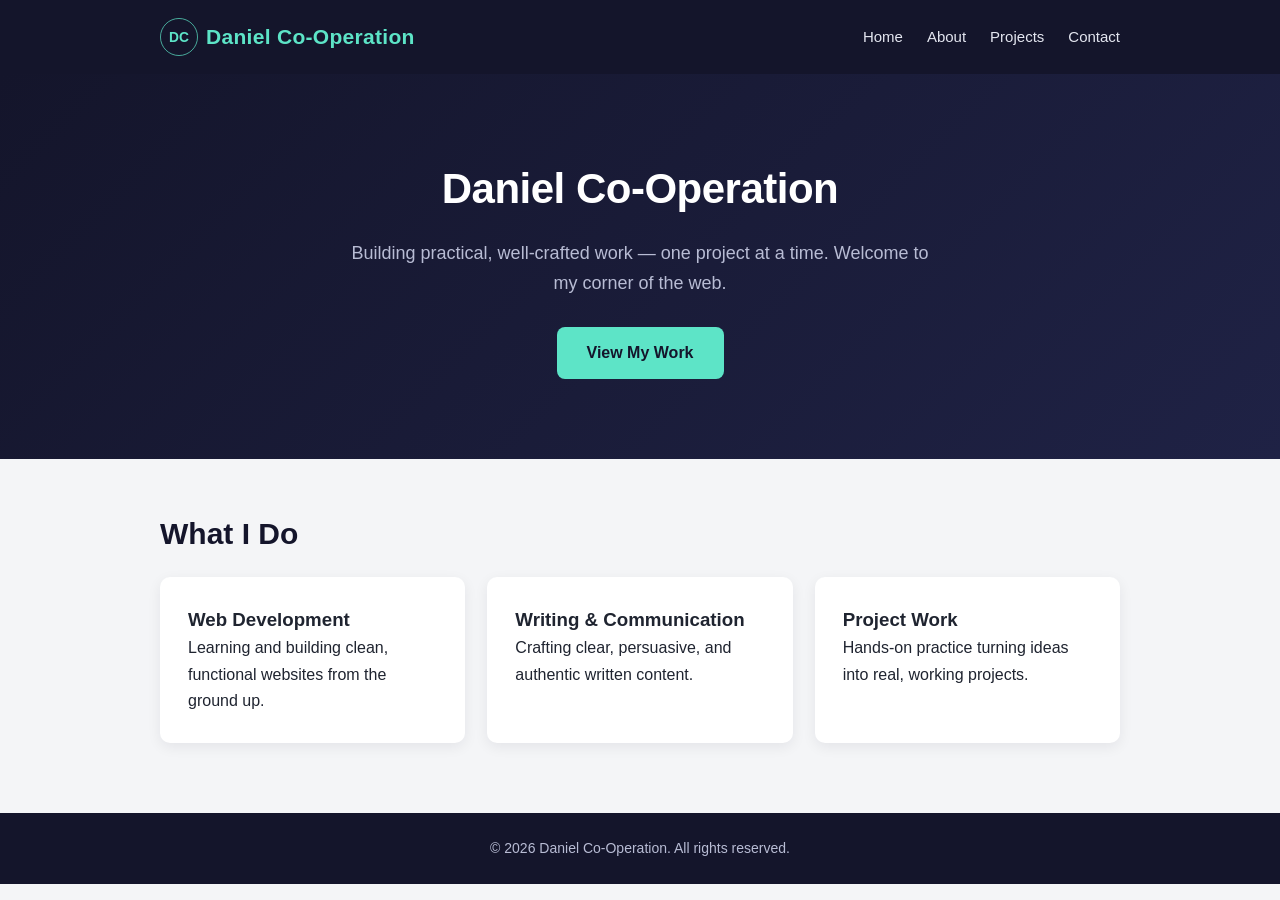
<file: index.html>
<!DOCTYPE html>
<html lang="en">
<head>
  <meta charset="UTF-8">
  <meta name="viewport" content="width=device-width, initial-scale=1.0">
  <title>Daniel Co-Operation</title>
  <link rel="stylesheet" href="style.css">
</head>
<body>

  <header>
    <nav>
      <div class="logo"><img src="logo.svg" alt="Daniel Co-Operation Logo" style="height:38px; margin-right:8px;"> Daniel Co-Operation</div>
      <ul>
        <li><a href="index.html">Home</a></li>
        <li><a href="about.html">About</a></li>
        <li><a href="projects.html">Projects</a></li>
        <li><a href="contact.html">Contact</a></li>
      </ul>
    </nav>
  </header>

  <section class="hero">
    <h1>Daniel Co-Operation</h1>
    <p>Building practical, well-crafted work — one project at a time. Welcome to my corner of the web.</p>
    <a href="projects.html" class="btn">View My Work</a>
  </section>

  <div class="container">
    <h2>What I Do</h2>
    <div class="grid">
      <div class="card">
        <h3>Web Development</h3>
        <p>Learning and building clean, functional websites from the ground up.</p>
      </div>
      <div class="card">
        <h3>Writing & Communication</h3>
        <p>Crafting clear, persuasive, and authentic written content.</p>
      </div>
      <div class="card">
        <h3>Project Work</h3>
        <p>Hands-on practice turning ideas into real, working projects.</p>
      </div>
    </div>
  </div>

  <footer>
    &copy; 2026 Daniel Co-Operation. All rights reserved.
  </footer>

</body>
</html>
</file>
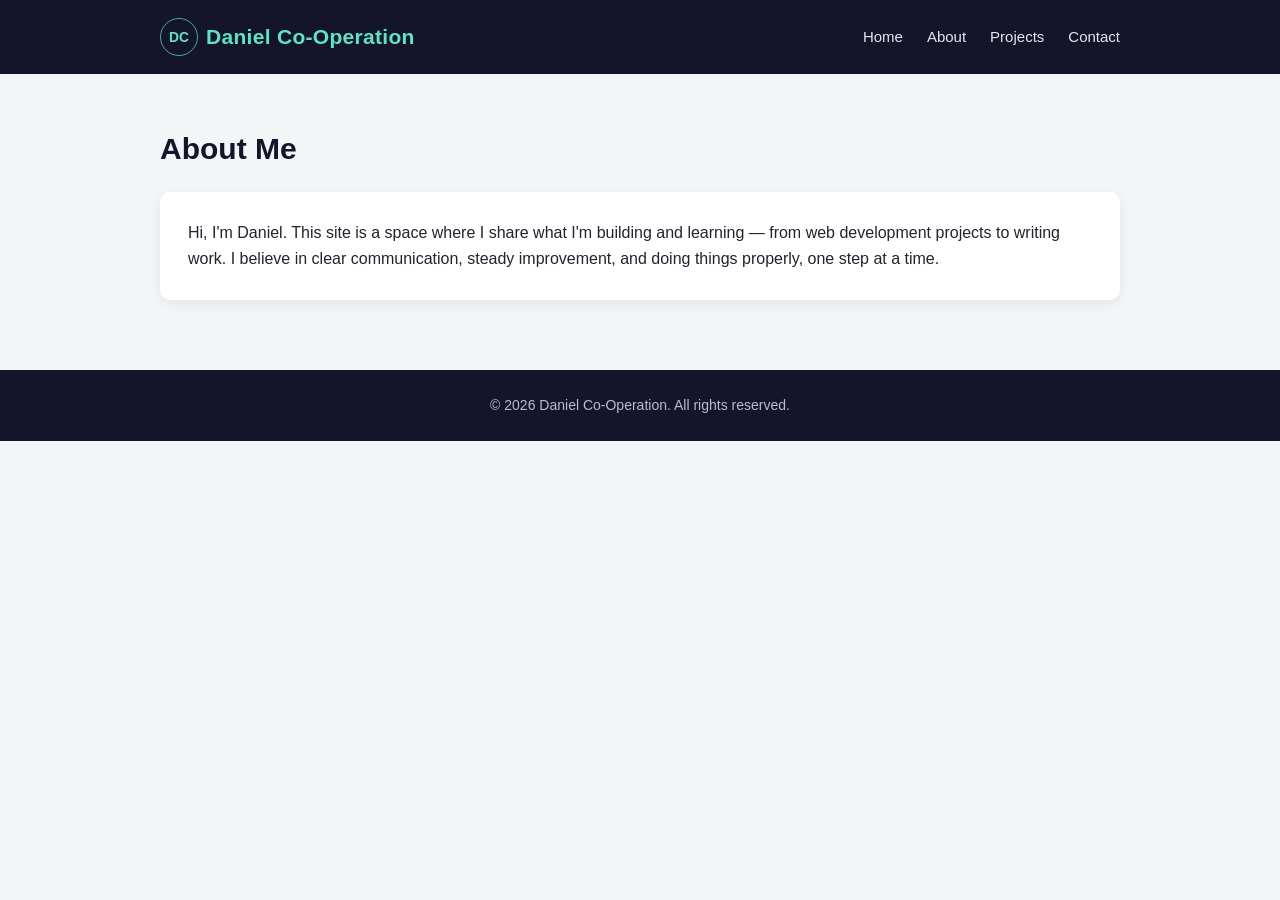
<file: about.html>
<!DOCTYPE html>
<html lang="en">
<head>
  <meta charset="UTF-8">
  <meta name="viewport" content="width=device-width, initial-scale=1.0">
  <title>About - Daniel Co-Operation</title>
  <link rel="stylesheet" href="style.css">
</head>
<body>

  <header>
    <nav>
      <div class="logo"><img src="logo.svg" alt="Daniel Co-Operation Logo" style="height:38px; margin-right:8px;"> Daniel Co-Operation</div>
      <ul>
        <li><a href="index.html">Home</a></li>
        <li><a href="about.html">About</a></li>
        <li><a href="projects.html">Projects</a></li>
        <li><a href="contact.html">Contact</a></li>
      </ul>
    </nav>
  </header>

  <div class="container">
    <h2>About Me</h2>
    <div class="card">
      <p>Hi, I'm Daniel. This site is a space where I share what I'm building and learning — from web development projects to writing work. I believe in clear communication, steady improvement, and doing things properly, one step at a time.</p>
    </div>
  </div>

  <footer>
    &copy; 2026 Daniel Co-Operation. All rights reserved.
  </footer>

</body>
</html>
</file>
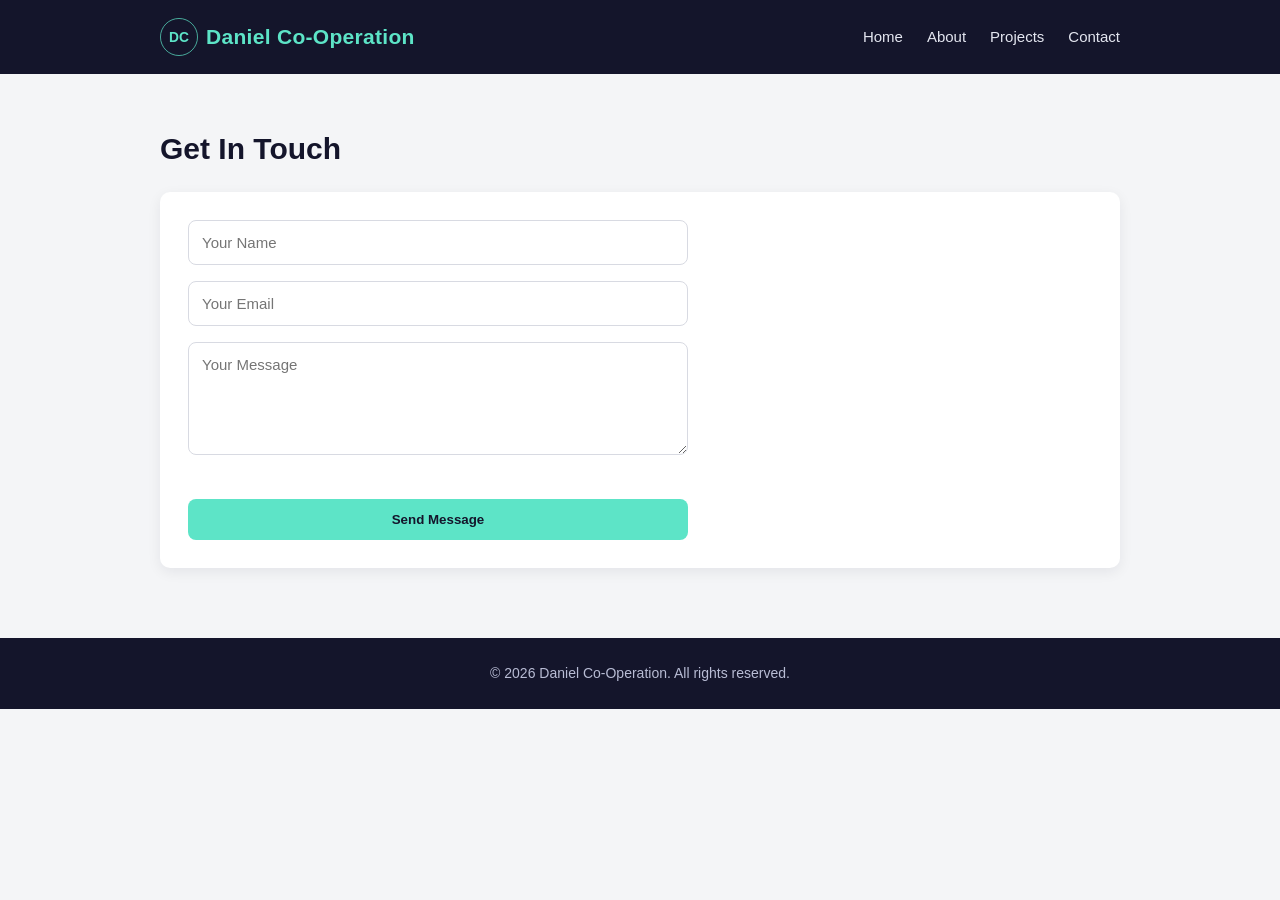
<file: contact.html>
<!DOCTYPE html>
<html lang="en">
<head>
  <meta charset="UTF-8">
  <meta name="viewport" content="width=device-width, initial-scale=1.0">
  <title>Contact - Daniel Co-Operation</title>
  <link rel="stylesheet" href="style.css">
</head>
<body>

  <header>
    <nav>
      <div class="logo"><img src="logo.svg" alt="Daniel Co-Operation Logo" style="height:38px; margin-right:8px;"> Daniel Co-Operation</div>
      <ul>
        <li><a href="index.html">Home</a></li>
        <li><a href="about.html">About</a></li>
        <li><a href="projects.html">Projects</a></li>
        <li><a href="contact.html">Contact</a></li>
      </ul>
    </nav>
  </header>

  <div class="container">
    <h2>Get In Touch</h2>
    <div class="card">
      <form action="https://formspree.io/f/xgobgdpo" method="POST">
        <input type="text" name="name" placeholder="Your Name" required>
        <input type="email" name="email" placeholder="Your Email" required>
        <textarea name="message" rows="5" placeholder="Your Message" required></textarea>
        <button type="submit" class="btn" style="border:none; cursor:pointer;">Send Message</button>
      </form>
    </div>
  </div>

  <footer>
    &copy; 2026 Daniel Co-Operation. All rights reserved.
  </footer>

</body>
</html>
</file>
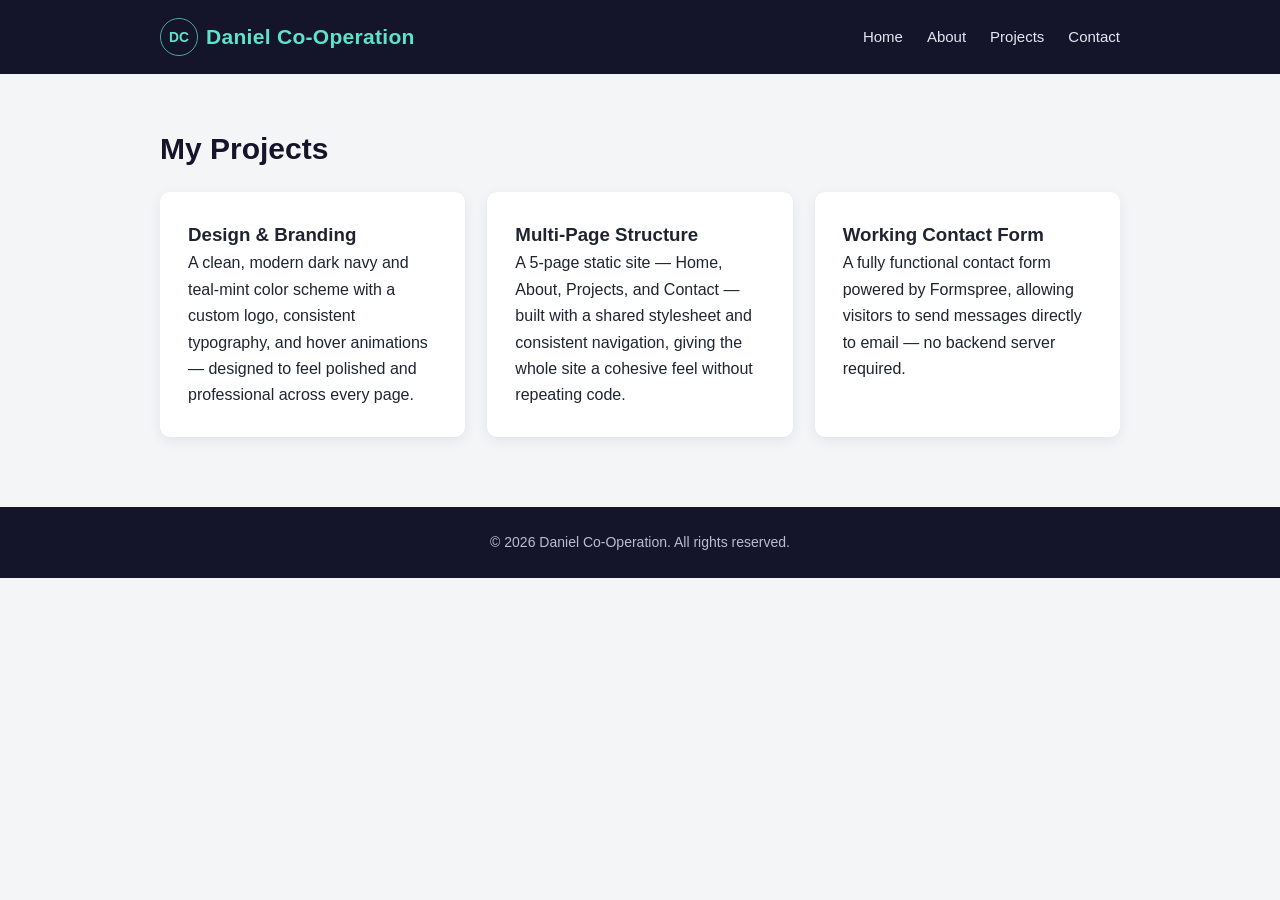
<file: projects.html>
<!DOCTYPE html>
<html lang="en">
<head>
  <meta charset="UTF-8">
  <meta name="viewport" content="width=device-width, initial-scale=1.0">
  <title>Projects - Daniel Co-Operation</title>
  <link rel="stylesheet" href="style.css">
</head>
<body>

  <header>
    <nav>
      <div class="logo"><img src="logo.svg" alt="Daniel Co-Operation Logo" style="height:38px; margin-right:8px;"> Daniel Co-Operation</div>
      <ul>
        <li><a href="index.html">Home</a></li>
        <li><a href="about.html">About</a></li>
        <li><a href="projects.html">Projects</a></li>
        <li><a href="contact.html">Contact</a></li>
      </ul>
    </nav>
  </header>

  <div class="container">
    <h2>My Projects</h2>
    <div class="grid">
      <div class="card">
      <h3>Design & Branding</h3>
<p>A clean, modern dark navy and teal-mint color scheme with a custom logo, consistent typography, and hover animations — designed to feel polished and professional across every page.</p>

      </div>
      <div class="card">
        <h3>Multi-Page Structure</h3>
<p>A 5-page static site — Home, About, Projects, and Contact — built with a shared stylesheet and consistent navigation, giving the whole site a cohesive feel without repeating code.</p>
      </div>
      <div class="card">
<h3>Working Contact Form</h3>
<p>A fully functional contact form powered by Formspree, allowing visitors to send messages directly to email — no backend server required.</p>
      </div>
    </div>
  </div>

  <footer>
    &copy; 2026 Daniel Co-Operation. All rights reserved.
  </footer>

</body>
</html>
</file>
<file: style.css>
* {
  margin: 0;
  padding: 0;
  box-sizing: border-box;
}

body {
  font-family: 'Segoe UI', Arial, sans-serif;
  background-color: #f4f5f7;
  color: #1f2430;
  line-height: 1.65;
}

header {
  background-color: #14152b;
  padding: 18px 0;
  position: sticky;
  top: 0;
  z-index: 10;
}

nav {
  display: flex;
  justify-content: space-between;
  align-items: center;
  max-width: 1000px;
  margin: 0 auto;
  padding: 0 20px;
  flex-wrap: wrap;
}

nav .logo {
  font-size: 21px;
  font-weight: 700;
  color: #5de4c7;
  letter-spacing: 0.3px;
  display: flex;
  align-items: center;
}

nav ul {
  list-style: none;
  display: flex;
  gap: 24px;
}

nav ul li a {
  color: #e4e6f0;
  text-decoration: none;
  font-size: 15px;
  transition: color 0.2s;
}

nav ul li a:hover {
  color: #5de4c7;
}

.container {
  max-width: 1000px;
  margin: 0 auto;
  padding: 50px 20px;
}

.hero {
  text-align: center;
  padding: 80px 20px;
  background: linear-gradient(135deg, #14152b, #1f2245);
  color: #fff;
}

.hero h1 {
  font-size: 42px;
  margin-bottom: 16px;
  letter-spacing: -0.5px;
}

.hero p {
  font-size: 18px;
  color: #b8bcd4;
  max-width: 580px;
  margin: 0 auto;
}

.btn {
  display: inline-block;
  margin-top: 28px;
  padding: 13px 30px;
  background-color: #5de4c7;
  color: #14152b;
  text-decoration: none;
  border-radius: 8px;
  font-weight: 600;
  transition: transform 0.15s, background-color 0.2s;
}

.btn:hover {
  background-color: #46cdb1;
  transform: translateY(-2px);
}

h2 {
  font-size: 30px;
  margin-bottom: 18px;
  color: #14152b;
}

.card {
  background: #fff;
  border-radius: 10px;
  padding: 28px;
  margin-bottom: 20px;
  box-shadow: 0 4px 14px rgba(20,21,43,0.07);
  transition: transform 0.2s, box-shadow 0.2s;
}

.card:hover {
  transform: translateY(-3px);
  box-shadow: 0 6px 20px rgba(20,21,43,0.1);
}

.grid {
  display: grid;
  grid-template-columns: repeat(auto-fit, minmax(250px, 1fr));
  gap: 22px;
}

form {
  display: flex;
  flex-direction: column;
  gap: 16px;
  max-width: 500px;
}

input, textarea {
  padding: 13px;
  border: 1px solid #d8dae2;
  border-radius: 8px;
  font-size: 15px;
  font-family: inherit;
}

input:focus, textarea:focus {
  outline: none;
  border-color: #5de4c7;
}

footer {
  text-align: center;
  padding: 24px;
  background-color: #14152b;
  color: #b8bcd4;
  font-size: 14px;
}
</file>
